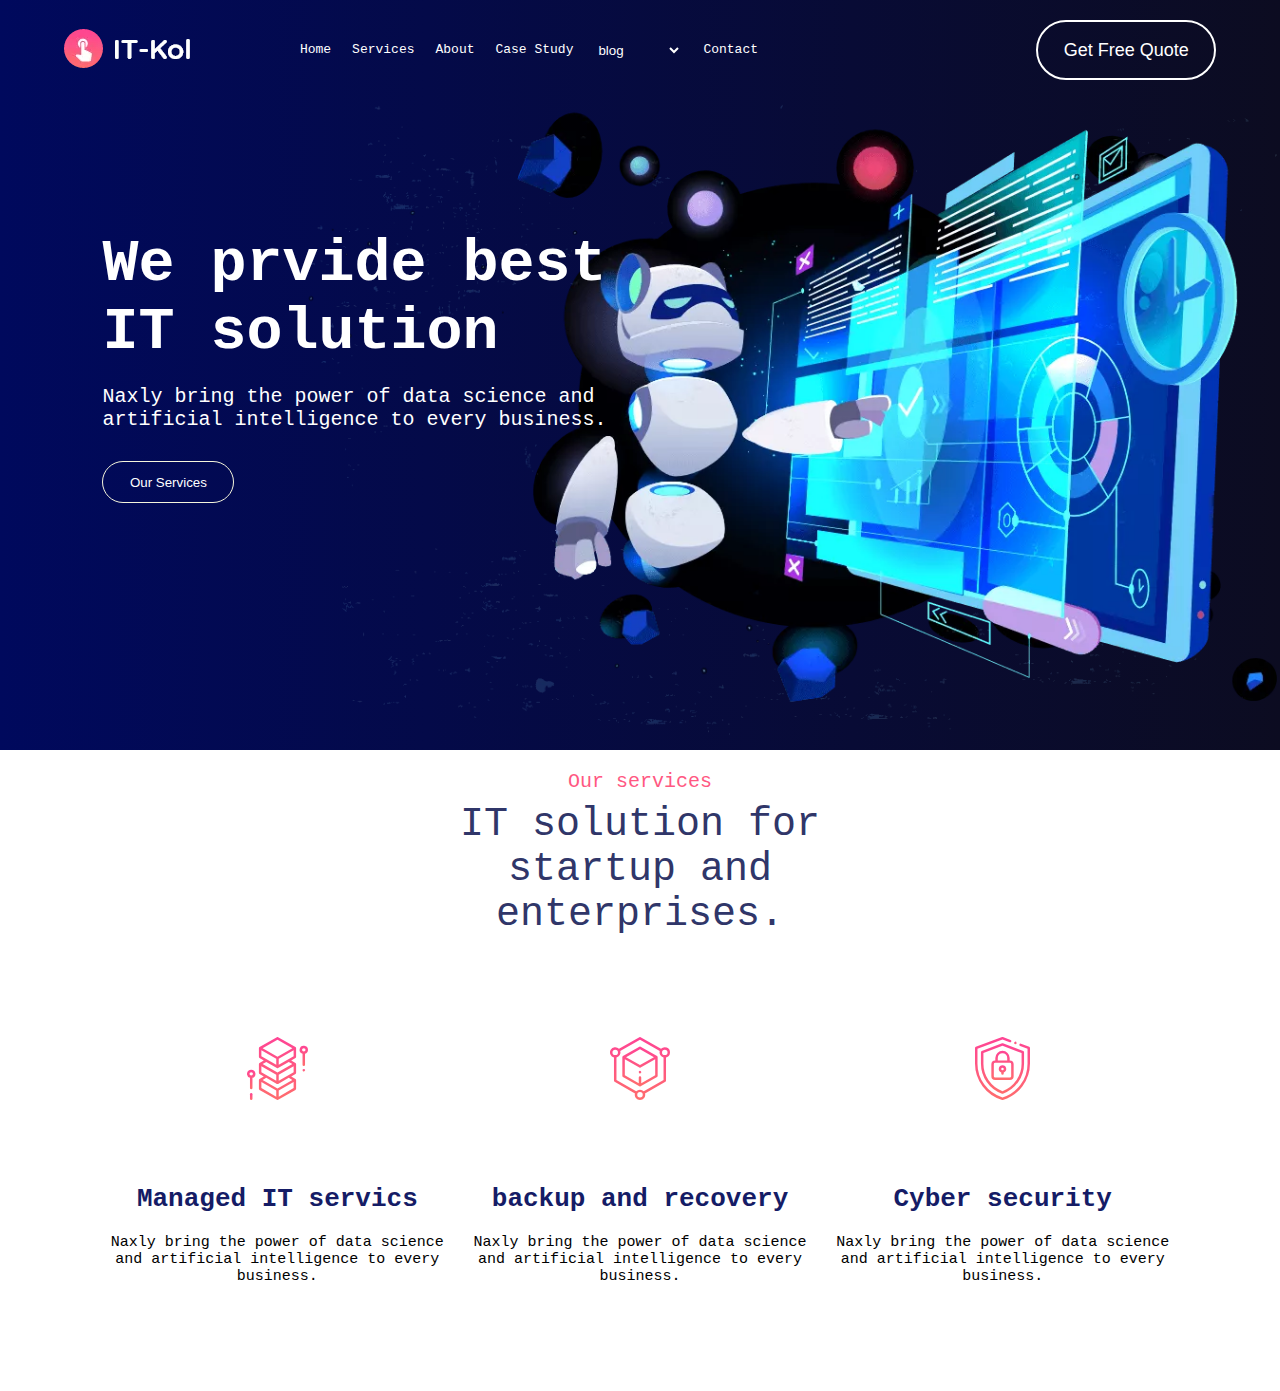
<file: index.html>
<!DOCTYPE html>
<html lang="en">
<head>
    <meta charset="UTF-8">
    <meta name="viewport" content="width=device-width, initial-scale=1.0">
    <title>IT-Solution</title>
    <link rel="stylesheet" href="./website/style.css">
</head>
<body>
    <header class="navbar">
        <div class="logo">
            <img src="./website/images/logo.png" alt="logo here">
        </div>
        <div class="navbar_options">
            <ul>
                <li><a href="./index.html">Home</a></li>
                <li><a href="./website/services.html">Services</a></li>
                <li><a href="#">About</a></li>
                <li><a href="#">Case Study</a></li>
                <form action="">
                    <select name="blog" id="blog">
                        <option value="blog">blog</option>
                        <option value="blog">blog details</option>
                        <option value="blog">elements</option>
                    </select>
                </form>
                <!-- <li><a href="#">Blog</a></li> -->
                <li><a href="#">Contact</a></li>
            </ul>
        </div>
        <div class="navbar_button">
            <button><a href="#">Get Free Quote</a></button>
        </div>
    </header>




<div class="hero_section">
    <div class="content">
        <h1>
           We prvide best IT solution 
        </h1>
        <p>
            Naxly bring the power of data science and artificial intelligence to every business.

        </p>
        <button class="our services">
            <a href="./website/services.html">Our Services</a>
        </button>
    </div>
    <div class="img">
        <img src="./website/images/hero-img.png" alt="hero" id="image">
    </div>

</div>




<div class="services">
    <div class="our_services">
        <p>
            Our services
        </p>
    </div>
    <div class="start">
        <h1>
            IT solution for startup and enterprises.
        </h1>
    </div>
    <div class="cards">
        <div class="item">
            <img src="./website/images/IT.svg" alt="">
            <h1>
                Managed IT servics
            </h1>
            <p>
                Naxly bring the power of data science and artificial intelligence to every business.
            </p>
            
        </div>
        <div class="item">
            <img src="./website/images/backup.svg" alt="">
            <h1>
                backup and recovery
            </h1>
            <p>
                Naxly bring the power of data science and artificial intelligence to every business.
            </p>
        </div>
        <div class="item">
            <img src="./website/images/cyber security.svg" alt="">
            <h1>
                Cyber security 
            </h1>
            <p>
                Naxly bring the power of data science and artificial intelligence to every business.
            </p>
        </div>
    </div>

</div>





</body>
</html>
</file>
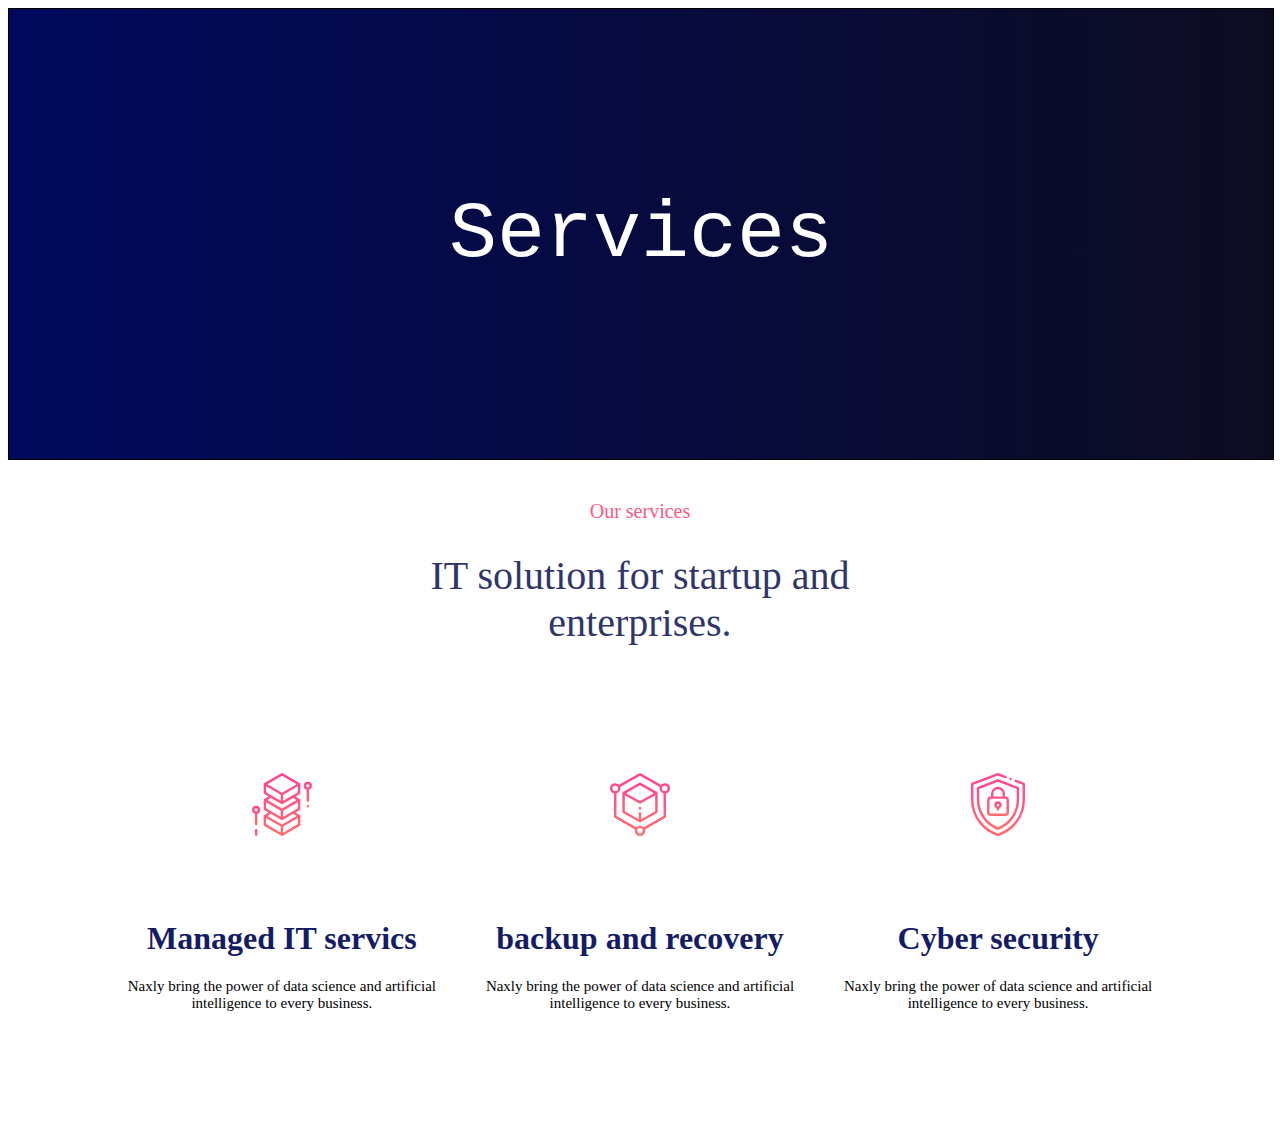
<file: website/services.html>
<!DOCTYPE html>
<html lang="en">
<head>
    <meta charset="UTF-8">
    <meta name="viewport" content="width=device-width, initial-scale=1.0">
    <title>Document</title>
    <style>
        #Services{
            display: flex;
            height: 50vh;
            width: 100%;
            color: white;
            font-family: monospace;
            /* background-color: linear-gradient(to right,#00095D,#0C0C21);  */
            border: 1px solid black;
    background-image: linear-gradient(to right,#00095D,#0C0C21);
font-size: 80px;
text-align: center;
justify-content: center;
align-items: center;

        }


    .services{
    margin-top: 20px;
    box-sizing: content-box;  
    display: flex;
    flex-direction: column;
    align-items: center;

}
.our_services{
    color: #FF5882;
    font-size: 20px;
}
.start h1{
    text-align: center;
    font-weight: 300;
    /* display: inline; */
    font-size: 40px;
    width: 550px;
    color: #303669;
    /* background-color: #be1010; */
    margin-top: 9px;
}


.cards{
    display: flex;
    justify-content: space-between;
    text-align: center;
    align-items: center;
    /* justify-content: center; */
    /* border: 1px solid black; */
    width: 85%;
    height: 450px;
    top: 500px;
    /* bottom: 10px; */
}
.item{
    /* border: 1px solid black; */
    height: 350px;
    width: 350px;
    top: 50%;
    padding-left: 7px;
    padding-right: 7px;

}
.item img{
    margin-top: 50px;
}
.item h1{
    text-align: center;
    margin-top: 80px;
    color: #151c66;

}
.item p{
    font-size: 15px;
   margin-top: 20px;
   justify-content: space-around;
}
</style>

</head>
<body>
    <div id="Services">
Services
    </div>


    <div class="services">
    <div class="our_services">
        <p>
            Our services
        </p>
    </div>
    <div class="start">
        <h1>
            IT solution for startup and enterprises.
        </h1>
    </div>
    <div class="cards">
        <div class="item">
            <img src="./images/IT.svg" alt="">
            <h1>
                Managed IT servics
            </h1>
            <p>
                Naxly bring the power of data science and artificial intelligence to every business.
            </p>
            
        </div>
        <div class="item">
            <img src="./images/backup.svg" alt="">
            <h1>
                backup and recovery
            </h1>
            <p>
                Naxly bring the power of data science and artificial intelligence to every business.
            </p>
        </div>
        <div class="item">
            <img src="./images/cyber security.svg" alt="">
            <h1>
                Cyber security 
            </h1>
            <p>
                Naxly bring the power of data science and artificial intelligence to every business.
            </p>
        </div>
    </div>

</div>
</body>
</html>
</file>
<file: website/style.css>
*{
    margin: 0;
    padding: 0;
}
body{
    font-family: monospace;
    /* background-color: #212121; */
    /* height: 150; */
}
.navbar{
    /* position: fixed; */

    background-image: linear-gradient(to right,#00095D,#0C0C21);
    display: flex;
    align-items: center;
    justify-content: space-around;
    padding: 20px;
    box-sizing: border-box;
    height: 100px;
    width: 100%;
}

.navbar_options ul{
    list-style-type: none;
    /* background-color: #fff; */
    width: 500px;
    display: flex;
    justify-content: space-evenly;
}
a{
    color: #fff;
    text-decoration: none;
}
.navbar_button{
    /* background-color:  red; */
    display: flex;
    align-items: center;
    justify-content: end;
    width: 350px;
    height: 50px;
}
.navbar_button>button{
    border: 2px solid rgb(255, 255, 255);
    background-color: transparent;
    border-radius: 70px;
    padding: 10px;
    display: flex;
    justify-content: center;
    align-items: center;
    font-size: 18px;
    width: 180px;
    height: 60px;
}
.navbar_options form select{
    background-color: transparent;
    border: none;
    color: #ffffff;

}
.navbar_options form option{
    background-color: blue;
    color: #fff;
}






.hero_section{ 
     display: flex;
     justify-content: center;
     position: relative;
     height: 650px;
     text-align: left;
      /* padding: 20px; */
      /* background-color: #f5f5f5; */
    background-image: linear-gradient(to right,#00095D,#0C0C21);
    /* border: 4px solid black; */

}

.content{
    /* background-color: #000; */
    width: 40%;
    position: absolute;
    left: 8%;
    top: 20%;
    /* display: flex;
    flex-direction: column; */
}
.hero_section h1{
    color: #ffffff;
    font-size: 60px;
    /* width: 500px; */
}
.img{
    height: 600px;
    width: 900px;
    /* object-fit: contain; */
    /* border: 1px solid black; */
    margin-right: 120px;
    width: 60%;
}
#image{
    object-fit: contain;
    width: 1100px;
    height: max-content;
}
/* .hero_section h1{ */
    /* width: 2px; */


.hero_section p{
    font-size: 20px;
    color: #fff;
    padding-top: 19px;

}
.hero_section button{
        /* display: flex; */
    align-items: center;
    justify-content: center;
    width: 130px;
    height: 40px;
    border-radius: 60px;
    margin-top: 30px;
    background-color: transparent;
    border: 1px solid beige;
    color: #fff;


}



.services{
    margin-top: 20px;
    box-sizing: content-box;  
    display: flex;
    flex-direction: column;
    align-items: center;

}
.our_services{
    color: #FF5882;
    font-size: 20px;
}
.start h1{
    text-align: center;
    font-weight: 300;
    /* display: inline; */
    font-size: 40px;
    width: 550px;
    color: #303669;
    /* background-color: #be1010; */
    margin-top: 9px;
}


.cards{
    display: flex;
    justify-content: space-between;
    text-align: center;
    align-items: center;
    /* justify-content: center; */
    /* border: 1px solid black; */
    width: 85%;
    height: 450px;
    top: 500px;
    /* bottom: 10px; */
}
.item{
    /* border: 1px solid black; */
    height: 350px;
    width: 350px;
    top: 50%;
    padding-left: 7px;
    padding-right: 7px;

}
.item img{
    margin-top: 50px;
}
.item h1{
    text-align: center;
    margin-top: 80px;
    color: #151c66;

}
.item p{
    font-size: 15px;
   margin-top: 20px;
   justify-content: space-around;
}
</file>
